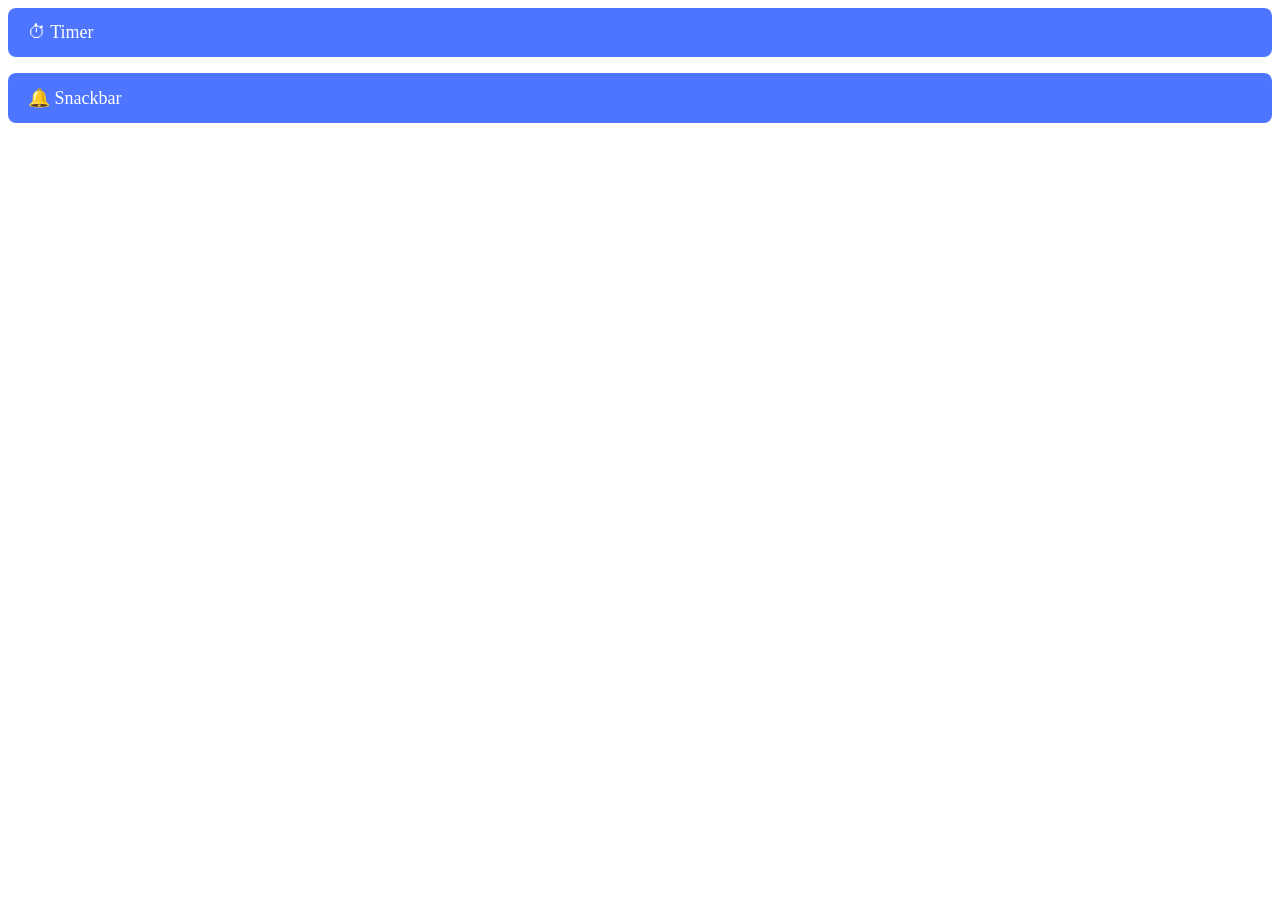
<file: src/index.html>
<!doctype html>
<html lang="en">
  <head>
    <meta charset="UTF-8" />
    <link rel="icon" type="image/svg+xml" href="/favicon.svg" />
    <meta name="viewport" content="width=device-width, initial-scale=1.0" />
    <title>Homework 10</title>
    <link rel="stylesheet" href="./css/styles.css" />
  </head>
  <body>
    <main>
      <ul class="nav-list">
        <li><a href="./1-timer.html" class="nav-link">⏱ Timer</a></li>
        <li><a href="./2-snackbar.html" class="nav-link">🔔 Snackbar</a></li>
      </ul>
    </main>
  </body>
</html>
</file>
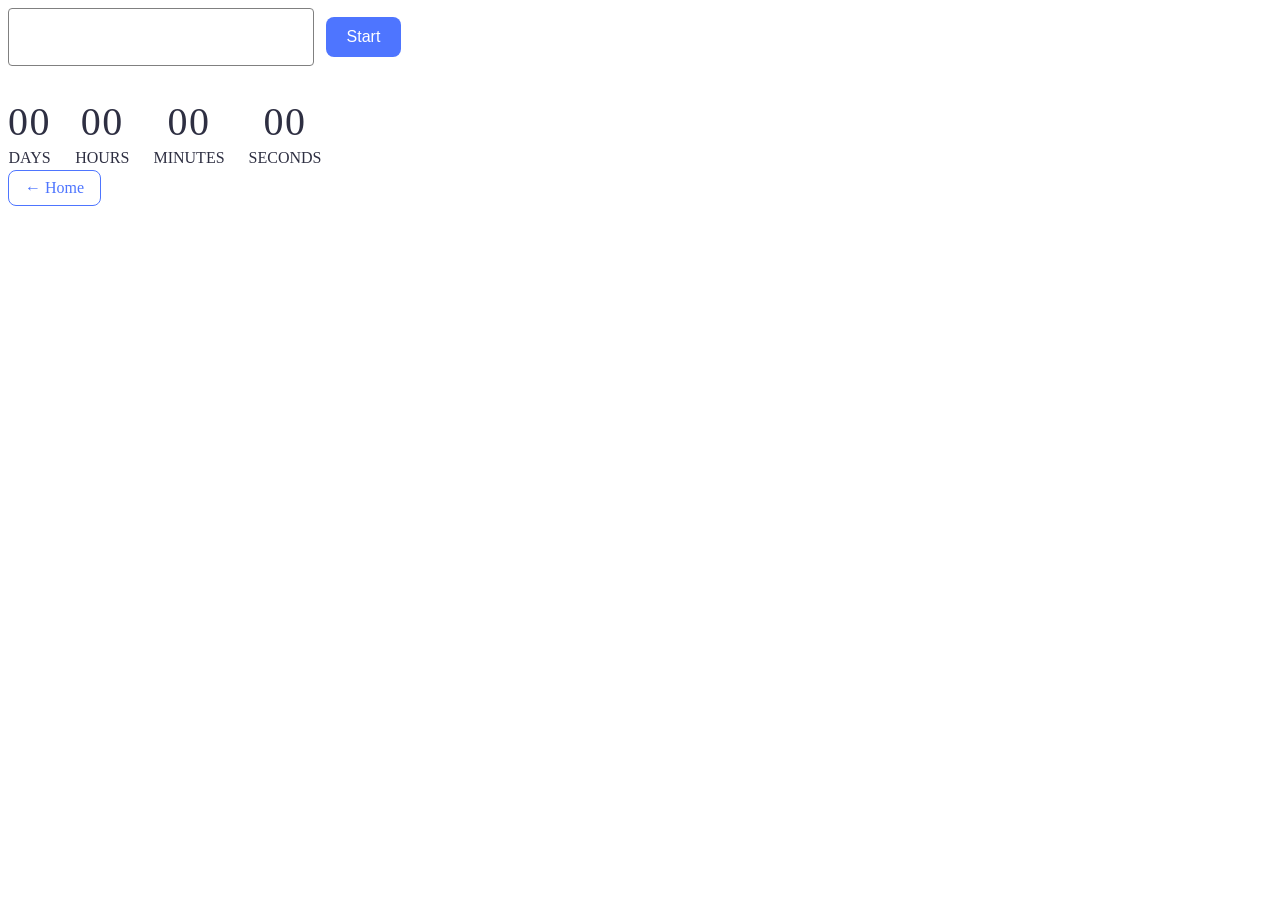
<file: src/1-timer.html>
<!doctype html>
<html lang="en">
  <head>
    <meta charset="UTF-8" />
    <meta name="viewport" content="width=device-width, initial-scale=1.0" />
    <title>Timer</title>
    <link rel="stylesheet" href="./css/styles.css" />
  </head>

  <body>
    <input type="text" id="datetime-picker" />
    <button type="button" data-start>Start</button>

    <div class="timer">
      <div class="field">
        <span class="value" data-days>00</span>
        <span class="label">Days</span>
      </div>
      <div class="field">
        <span class="value" data-hours>00</span>
        <span class="label">Hours</span>
      </div>
      <div class="field">
        <span class="value" data-minutes>00</span>
        <span class="label">Minutes</span>
      </div>
      <div class="field">
        <span class="value" data-seconds>00</span>
        <span class="label">Seconds</span>
      </div>
    </div>
    <div><a href="./index.html" class="back-link">← Home</a></div>

    <script type="module" src="./js/1-timer.js"></script>
  </body>
</html>
</file>
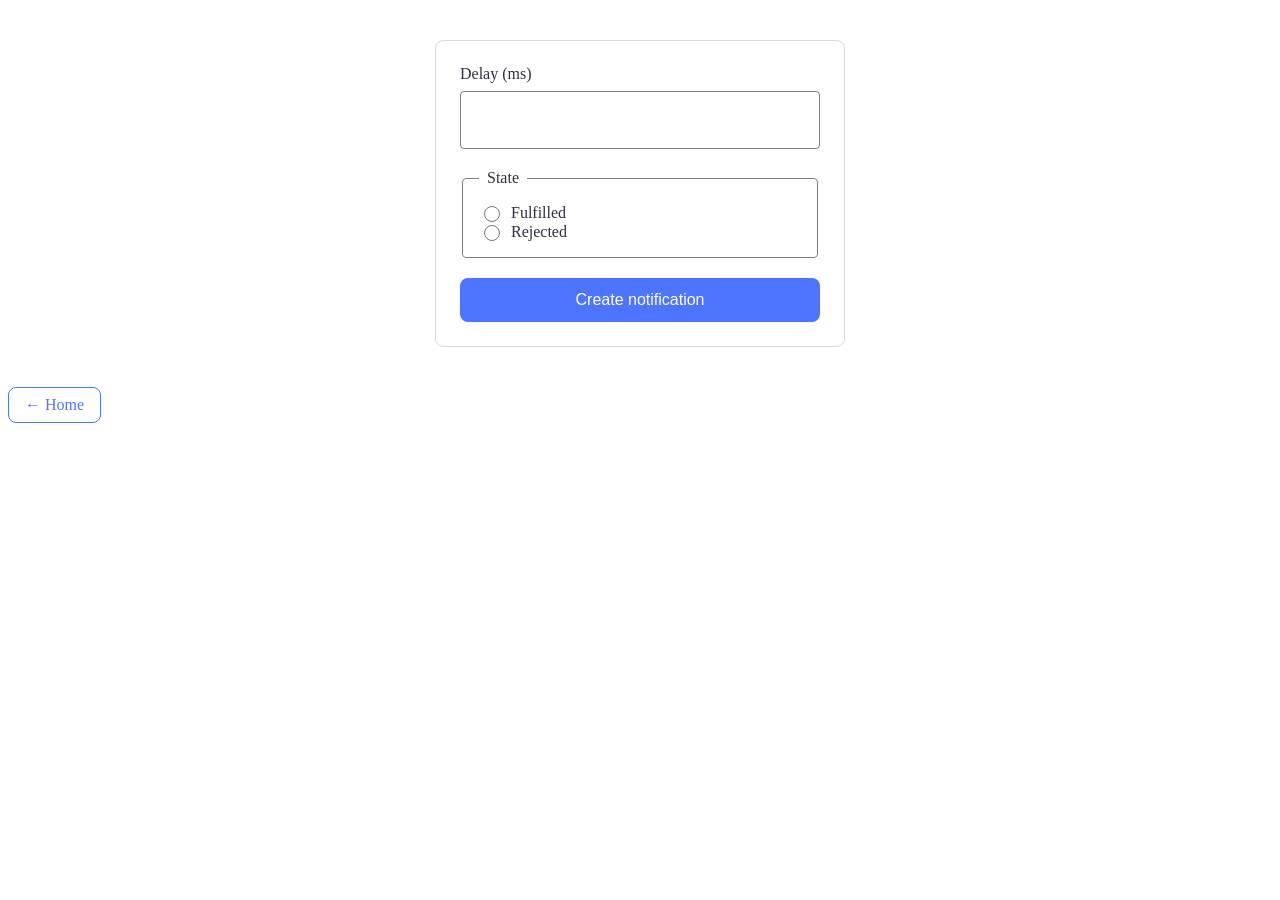
<file: src/2-snackbar.html>
<!doctype html>
<html lang="en">
  <head>
    <meta charset="UTF-8" />
    <meta name="viewport" content="width=device-width, initial-scale=1.0" />
    <title>Timer</title>
    <link rel="stylesheet" href="./css/styles.css" />
  </head>

  <body>
    <form class="form">
      <label>
        Delay (ms)
        <input type="number" name="delay" required />
      </label>

      <fieldset>
        <legend>State</legend>
        <label>
          <input type="radio" name="state" value="fulfilled" required />
          Fulfilled
        </label>
        <label>
          <input type="radio" name="state" value="rejected" required />
          Rejected
        </label>
      </fieldset>

      <button type="submit">Create notification</button>
    </form>
    <div><a href="./index.html" class="back-link">← Home</a></div>
    <script type="module" src="./js/2-snackbar.js"></script>
  </body>
</html>
</file>
<file: src/css/styles.css>
/* Sections style */
@import url('./timer.css');
@import url('./general.css');
@import url('./form.css');
</file>
